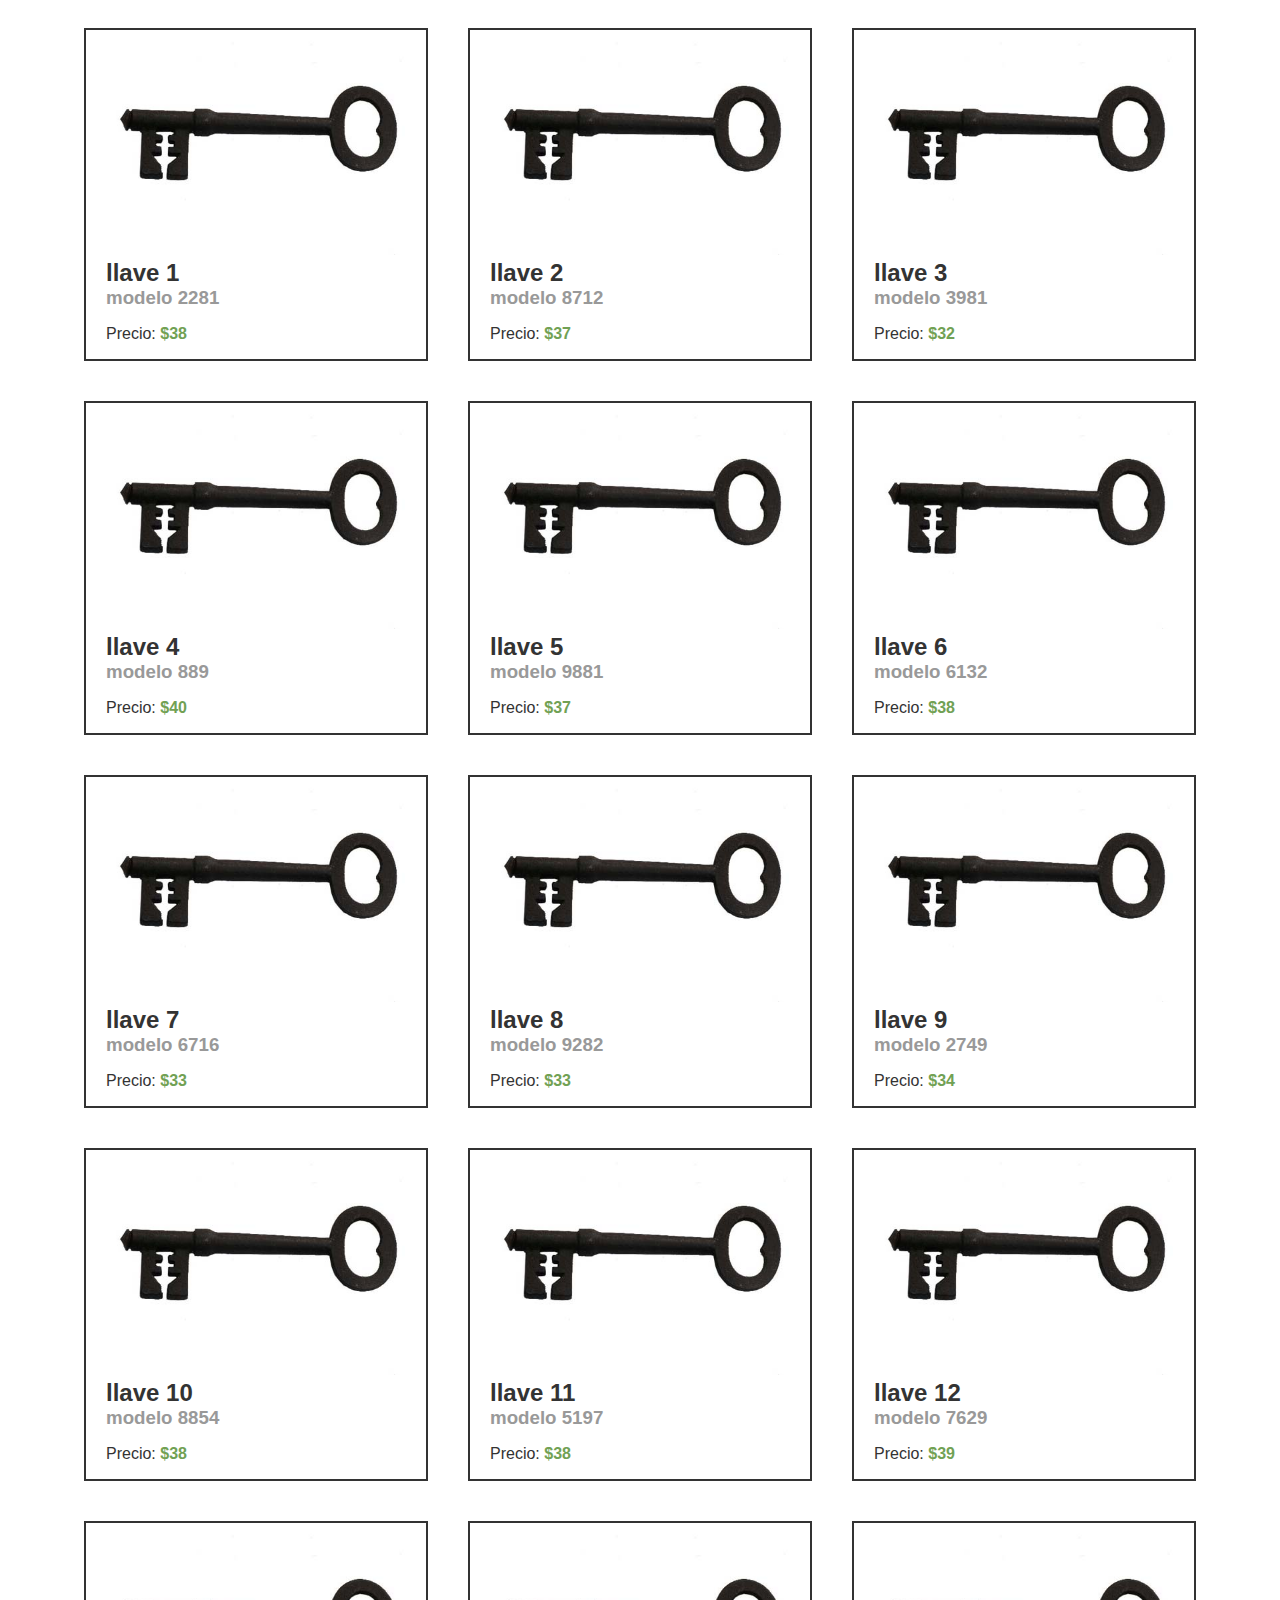
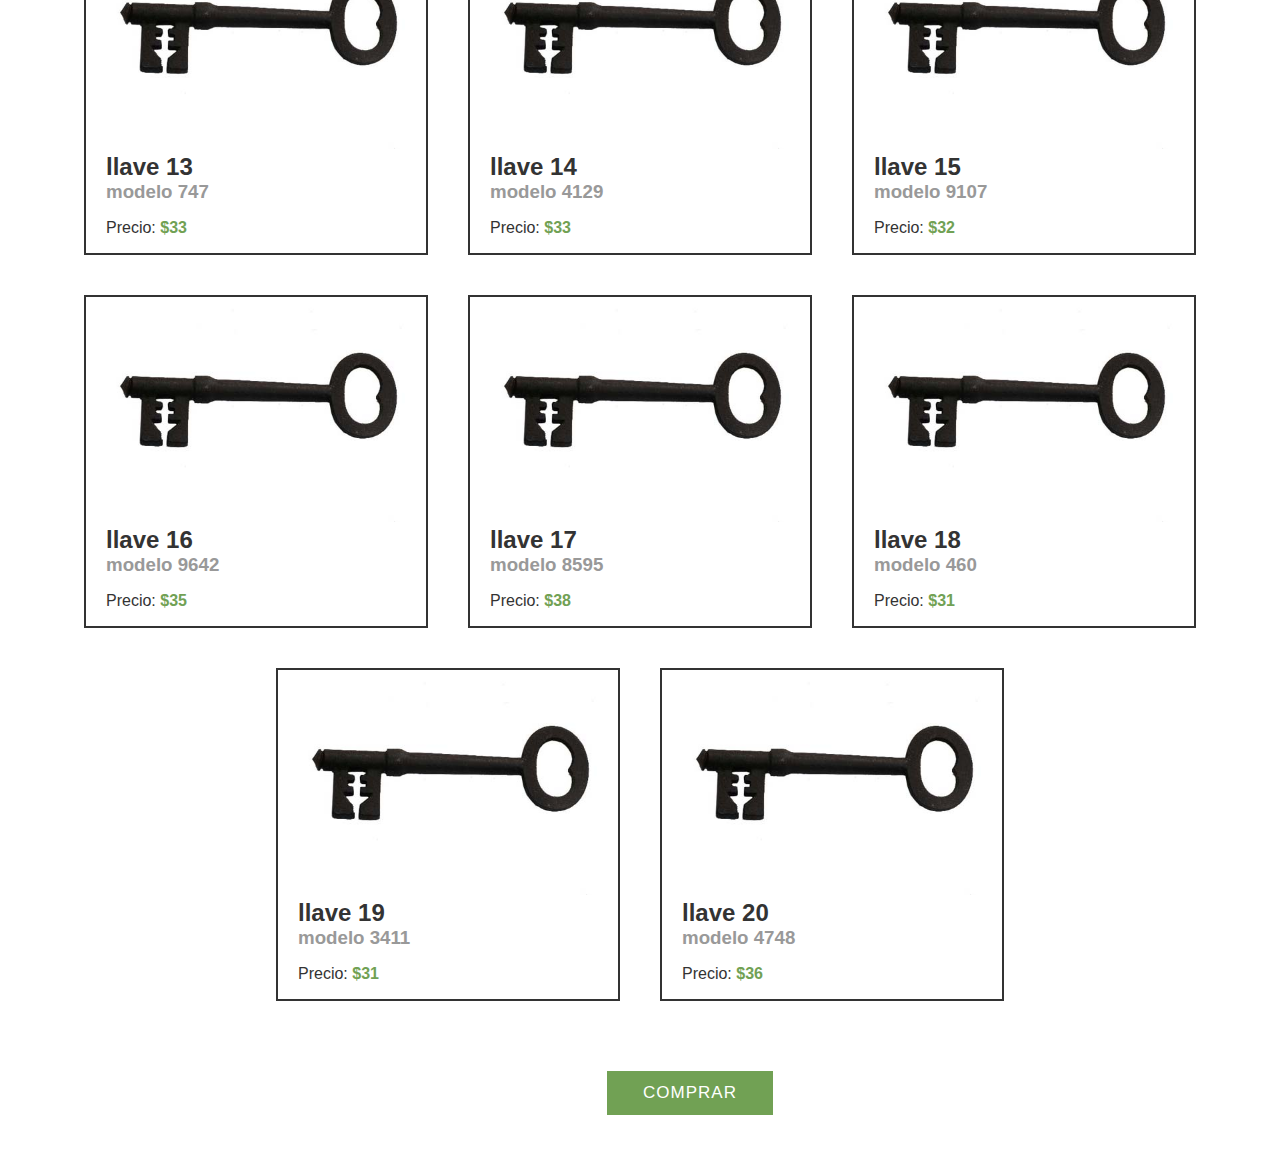
<file: index1.html>
<!DOCTYPE html>
<html>
<head>
	<title>Probando JS</title>
	<link rel="stylesheet" type="text/css" href="estilo.css">	<meta charset="utf-8">
</head>
<body>
<div class="flex-container">
</div>
<form>
	<input type="hidden" name="data" class="key-data">
	<input type="submit" value="COMPRAR" class="send-button">
</form>
<script src="index11.js"></script>
</body>
</html>
</file>
<file: estilo.css>
.flex-container {
	display: flex;
	flex-wrap: wrap;
	justify-content: center;
	color: #333;
	font-family: sans-serif;
}

body {
	overflow-x: hidden;
}

.flex-item {
	flex-grow: 1;
	margin: 20px;
	max-width: 300px;
	border: 2px solid #333;
	padding: 0 20px;
}

.flex-item:hover {
	border-color: #71a154;
	box-shadow: 0px 0px 30px #317124
}
.flex-item:focus {
	border-color: #71a154;
	box-shadow: 0px 0px 30px #317124
}

h2,h3 {
	margin: 0;
}

h3 {
	color: #999
}

p b {
	color: #71a154
}

.llave-img {
	width: 300px;
}


form {
	width: 100%;
	text-align: center;
	padding: 50px;
}

input[type="submit"]{
	background: #71a154;
	color: #fff;
	border: none;
	padding: 12px 36px;
	font-size: 17px;
	letter-spacing: 1px
}
</file>
